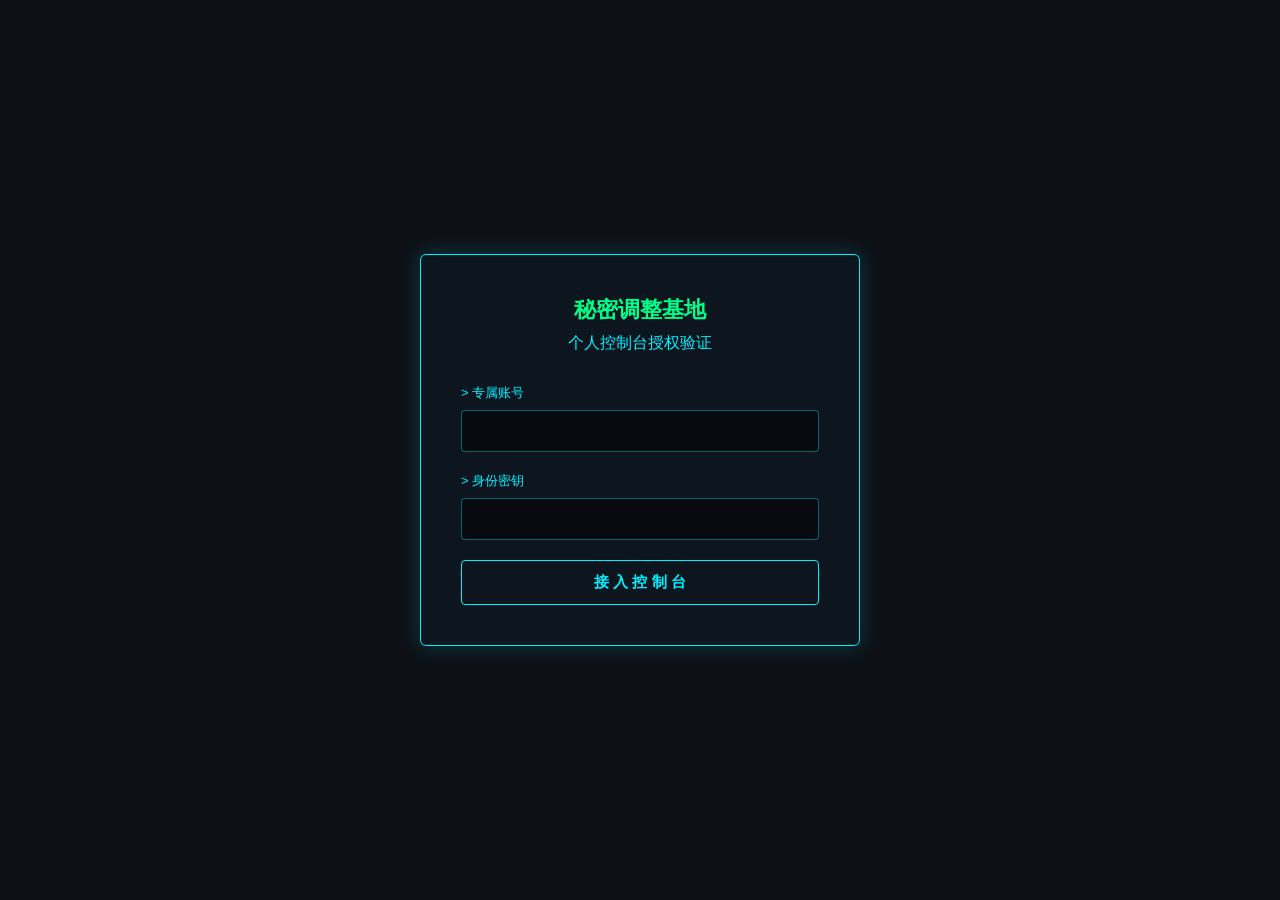
<file: index.html>
<!DOCTYPE html>
<html lang="zh-CN">
<head>
    <meta charset="UTF-8">
    <meta name="viewport" content="width=device-width, initial-scale=1.0">
    <title>秘密调整基地 // 身份验证</title>
    <script src="js/auth-config.js"></script>
    <script src="js/crypto.js"></script>
    <style>
        * { box-sizing: border-box; margin: 0; padding: 0; font-family: -apple-system, BlinkMacSystemFont, "Segoe UI", Roboto, sans-serif; }
        body { background-color: #0d1117; color: #00f0ff; display: flex; justify-content: center; align-items: center; min-height: 100vh; }
        .login-box { background: rgba(13, 22, 33, 0.85); border: 1px solid #00f0ff; padding: 40px; border-radius: 6px; width: 100%; max-width: 440px; box-shadow: 0 0 20px rgba(0, 240, 255, 0.2); }
        .title-area { margin-bottom: 30px; text-align: center; }
        .title-area h2 { font-size: 22px; color: #00ff88; margin-bottom: 8px; }
        .input-group { margin-bottom: 20px; }
        .input-group label { display: block; font-size: 13px; color: #00f0ff; margin-bottom: 8px; }
        .input-group input { width: 100%; background: rgba(0, 0, 0, 0.5); border: 1px solid rgba(0, 240, 255, 0.4); border-radius: 4px; padding: 12px; color: #00ff88; font-size: 14px; outline: none; }
        .input-group input:focus { border-color: #00ff88; box-shadow: 0 0 8px rgba(0, 255, 136, 0.3); }
        .btn-submit { width: 100%; padding: 12px; background: transparent; border: 1px solid #00f0ff; color: #00f0ff; font-size: 15px; font-weight: bold; cursor: pointer; border-radius: 4px; }
        .btn-submit:hover { background: #00f0ff; color: #0d1117; }
        .error-tip { color: #ff5555; font-size: 13px; margin-top: 15px; text-align: center; display: none; }
    </style>
</head>
<body>

<div class="login-box">
    <div class="title-area">
        <h2>秘密调整基地</h2>
        <p>个人控制台授权验证</p>
    </div>
    <form id="loginForm">
        <div class="input-group">
            <label>> 专属账号</label>
            <input type="text" id="username" autocomplete="off" required>
        </div>
        <div class="input-group">
            <label>> 身份密钥</label>
            <input type="password" id="password" required>
        </div>
        <button type="submit" class="btn-submit">接 入 控 制 台</button>
        <div id="errorMsg" class="error-tip"></div>
    </form>
</div>

<script>
    const FRONTEND_USER = 'viclin';

    document.getElementById('loginForm').addEventListener('submit', async (e) => {
        e.preventDefault();
        const u = document.getElementById('username').value.trim();
        const p = document.getElementById('password').value;
        const err = document.getElementById('errorMsg');
        err.style.display = 'none';

        if (u !== FRONTEND_USER) {
            err.innerText = '[!] 账号或密钥不正确';
            err.style.display = 'block';
            return;
        }
        if (!window.AUTH_CFG) {
            err.innerText = '[!] 缺少 js/auth-config.js，请先生成';
            err.style.display = 'block';
            return;
        }

        const cfg = window.AUTH_CFG;
        const testCfg = await decryptNacosCfg(p, cfg.SALT, cfg.ITER, cfg.ENC_TEST);
        if (!testCfg) {
            err.innerText = '[!] 账号或密钥不正确';
            err.style.display = 'block';
            return;
        }
        const prodCfg = await decryptNacosCfg(p, cfg.SALT, cfg.ITER, cfg.ENC_PROD);

        sessionStorage.setItem('nacos_test_cfg', JSON.stringify(testCfg));
        sessionStorage.setItem('nacos_prod_cfg', JSON.stringify(prodCfg));

        try {
            const r = await fetch(`${testCfg.url}/nacos/v1/auth/users/login`, {
                method: 'POST',
                headers: { 'Content-Type': 'application/x-www-form-urlencoded' },
                body: new URLSearchParams({ username: testCfg.user, password: testCfg.pass })
            });
            const d = await r.json();
            if (d && d.accessToken) {
                localStorage.setItem('nacos_access_token', d.accessToken);
                localStorage.setItem('nacos_server_url', testCfg.url);
                localStorage.setItem('nacos_server_addr', testCfg.url);
                localStorage.setItem('current_env', 'test');
                window.location.href = 'dashboard.html';
            } else {
                err.innerText = '[!] Nacos 登录失败: ' + (d.message || '未知');
                err.style.display = 'block';
            }
        } catch (ex) {
            err.innerText = '[!] 网络异常: ' + ex.message;
            err.style.display = 'block';
        }
    });
</script>
</body>
</html>
</file>
